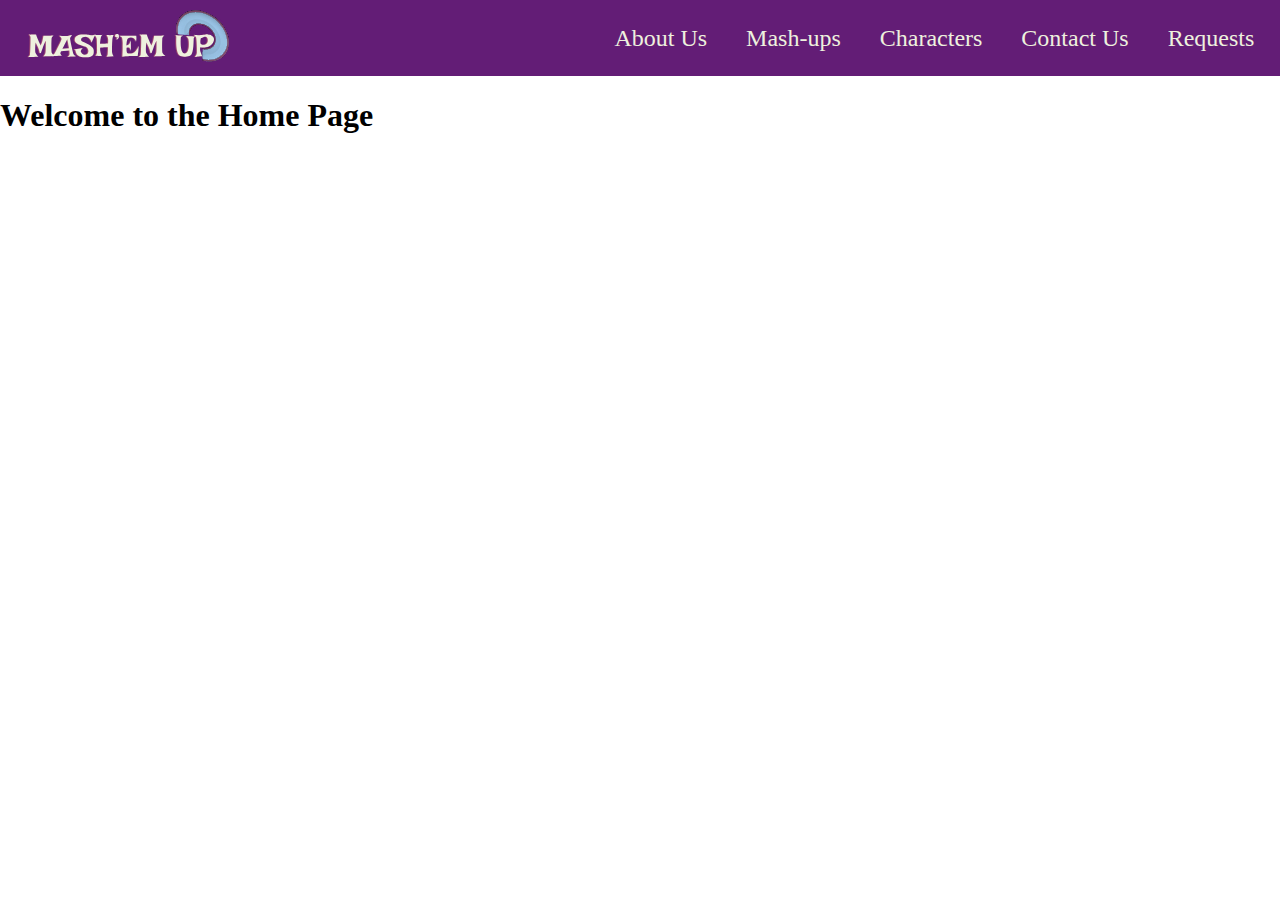
<file: src/main/resources/static/index.html>
<!DOCTYPE html>
<html lang="en">
<head>
    <meta charset="UTF-8">
    <meta name="viewport" content="width=device-width, initial-scale=1.0">
    <title>Home</title>
    <script src="navbar.js"></script>
</head>
<body>
    <custom-navbar></custom-navbar>
    <h1>Welcome to the Home Page</h1>
</body>
</html>
</file>
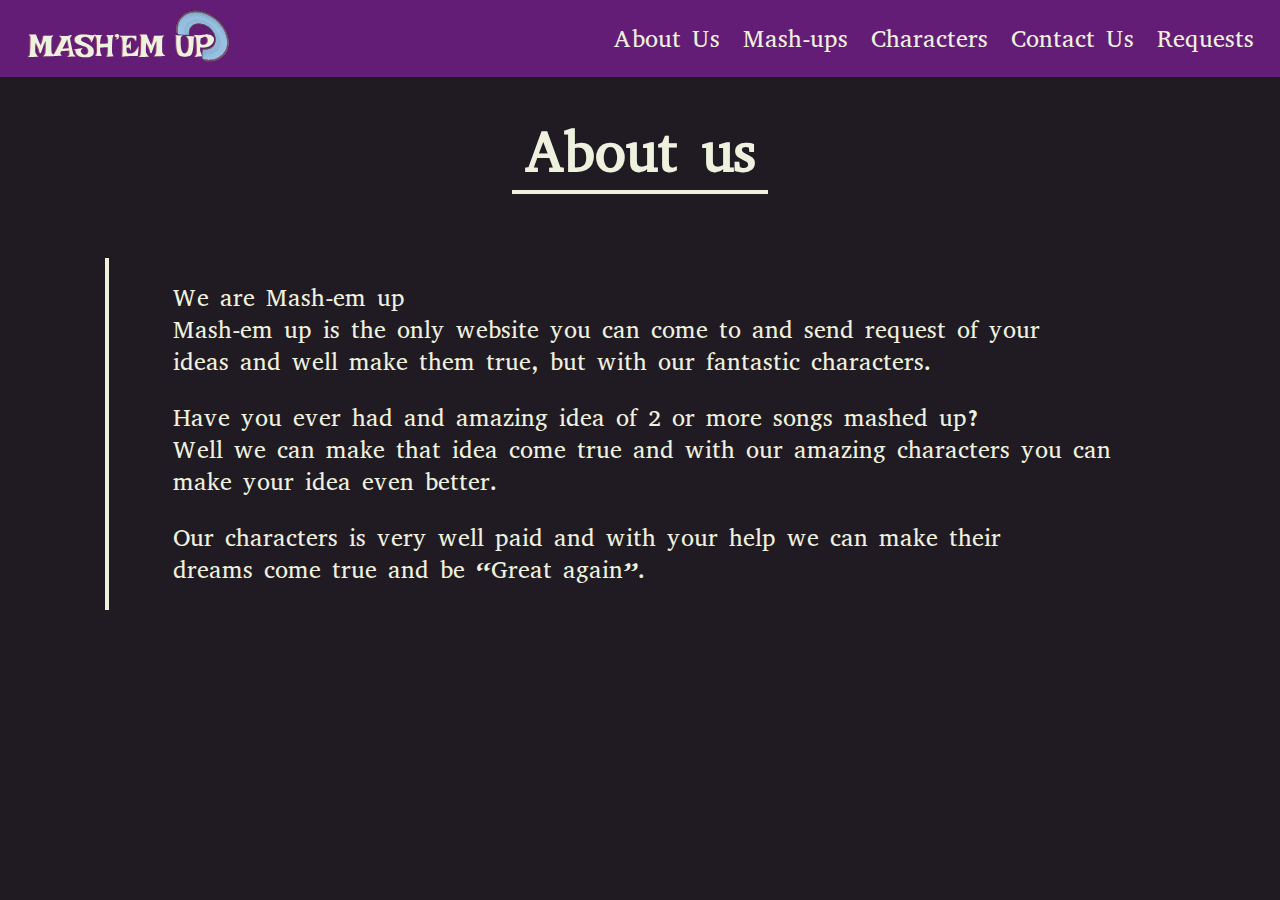
<file: src/main/resources/static/about-us.html>
<!DOCTYPE html>
<html lang="en">
<head>
    <meta charset="UTF-8">
    <meta name="viewport" content="width=device-width, initial-scale=1.0">
    <title>About us</title>
    <link rel="stylesheet" href="about-us.css">
    <script src="navbar.js"></script>
    <link rel="preconnect" href="https://fonts.googleapis.com">
    <link rel="preconnect" href="https://fonts.gstatic.com" crossorigin>
    <link href="https://fonts.googleapis.com/css2?family=Abyssinica+SIL&display=swap" rel="stylesheet">
</head>
<body class="abyssinica-sil-regular">
    <custom-navbar></custom-navbar>
    <div id="about-container">
        <div id="header-container">
            <h1>About us</h1>
            <div id="line"></div>
        </div>

        <div id="text-container">
            <p>
                We are Mash-em up <br>
                Mash-em up is the only website you can come to and send request of your<br>
                ideas and well make them true, but with our fantastic characters.<br>
            </p>
            <p>
                Have you ever had and amazing idea of 2 or more songs mashed up?<br>
                Well we can make that idea come true and with our amazing characters you can <br>
                make your idea even better.<br>
            </p>
            <p>
                Our characters is very well paid and with your help we can make their <br>
                dreams come true and be “Great again”.
            </p>
        </div>
    </div>
</body>
</html>
</file>
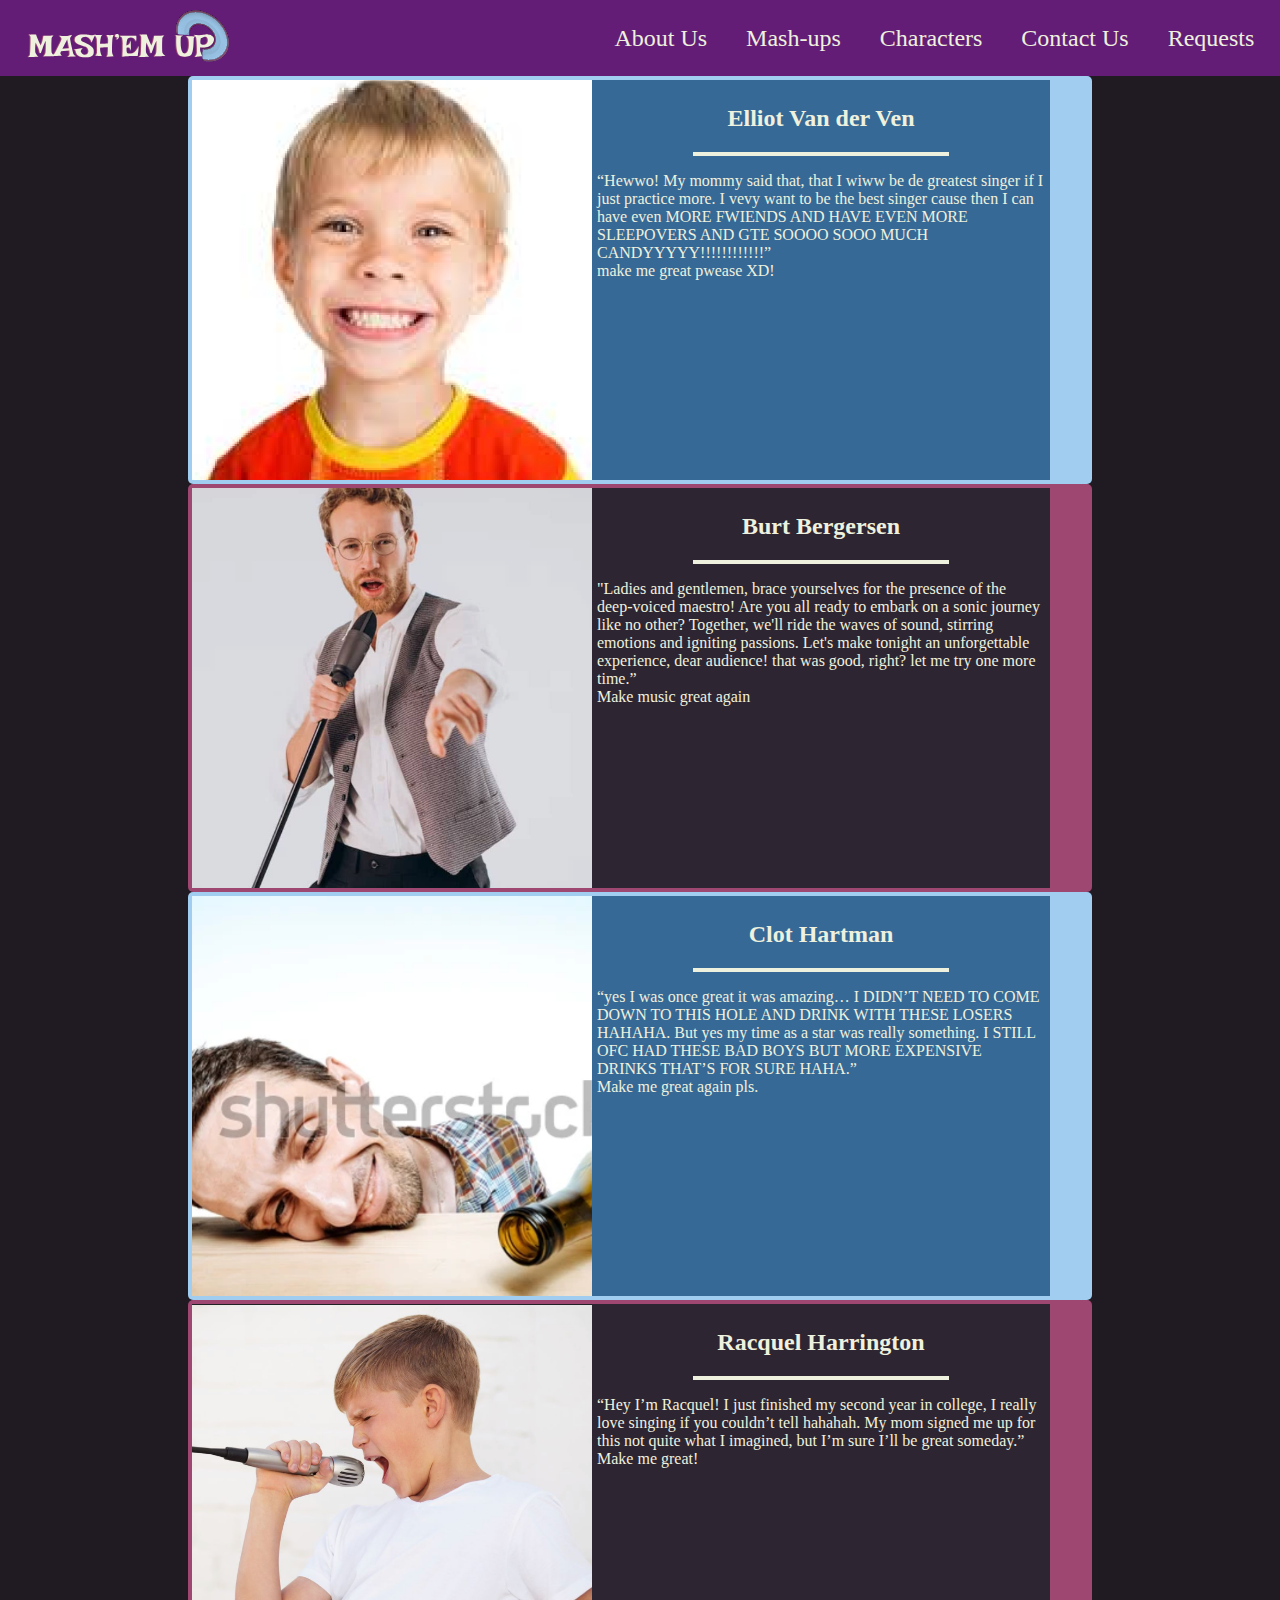
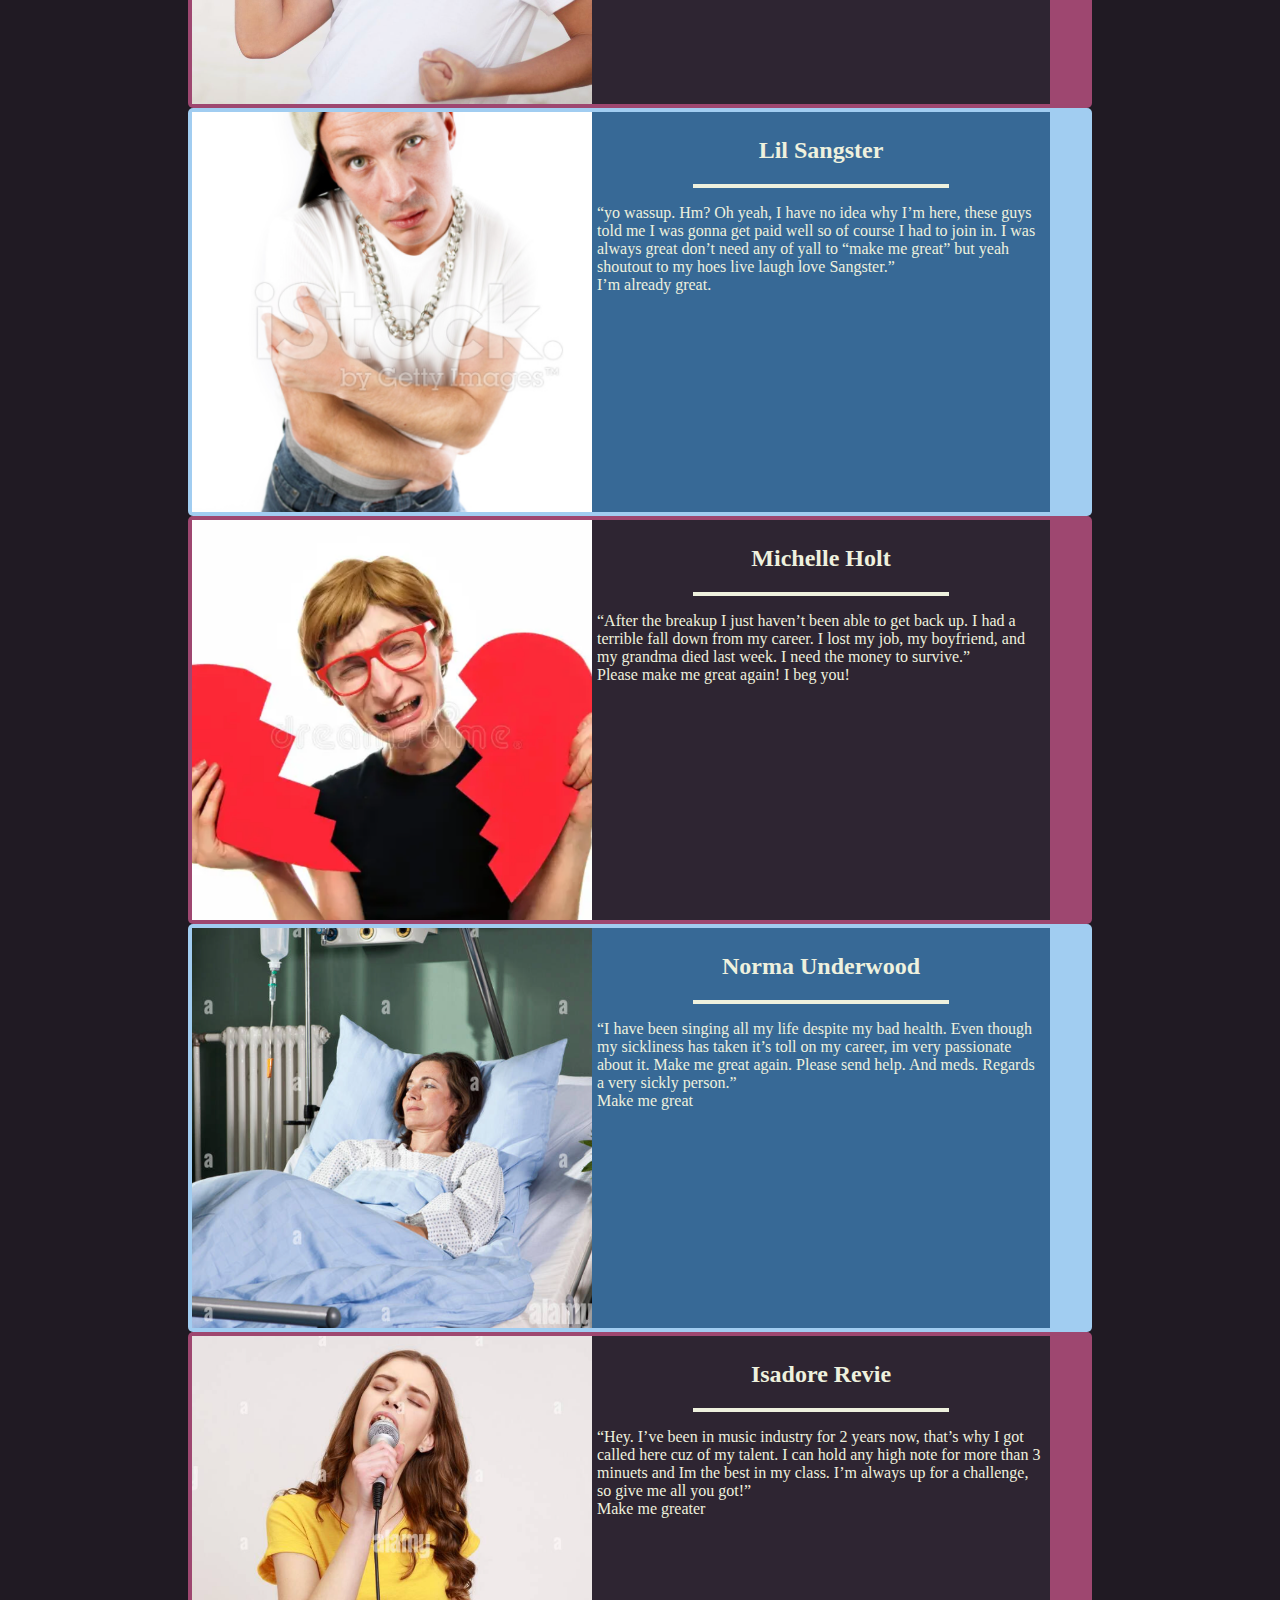
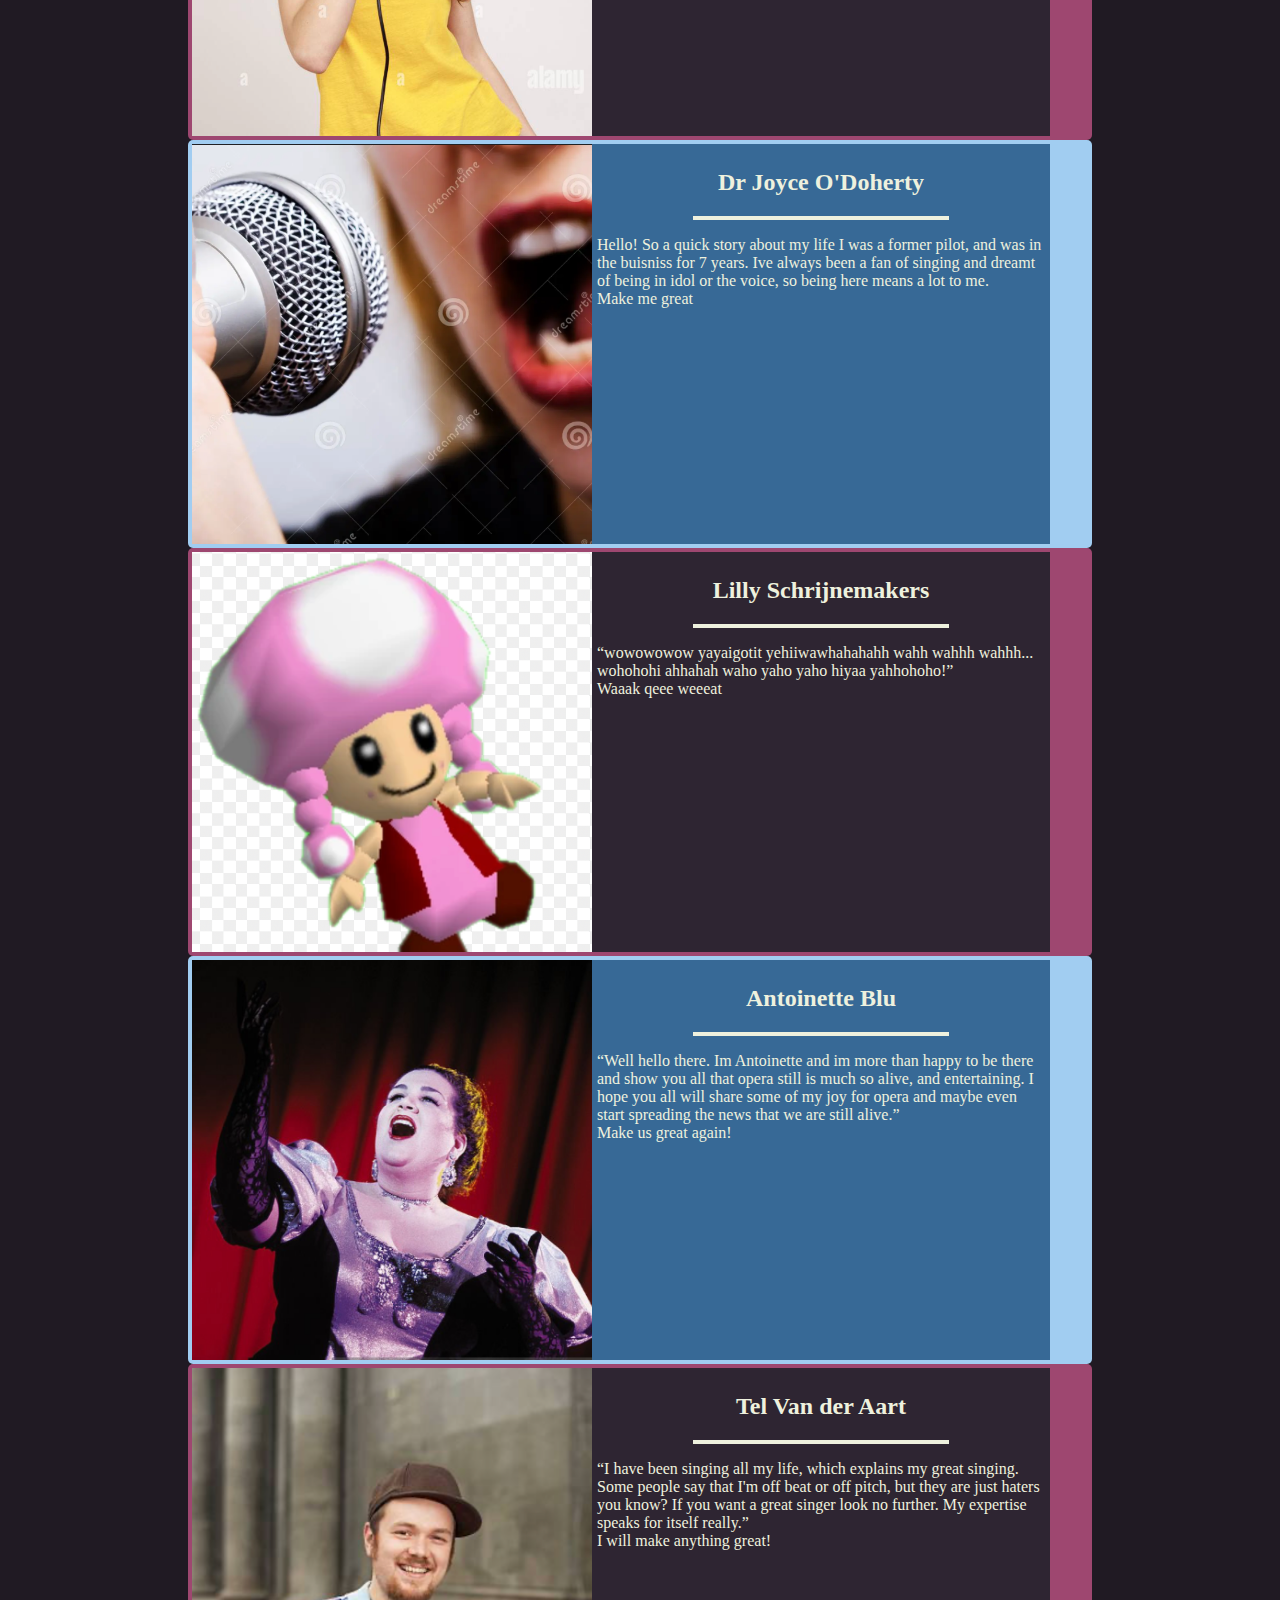
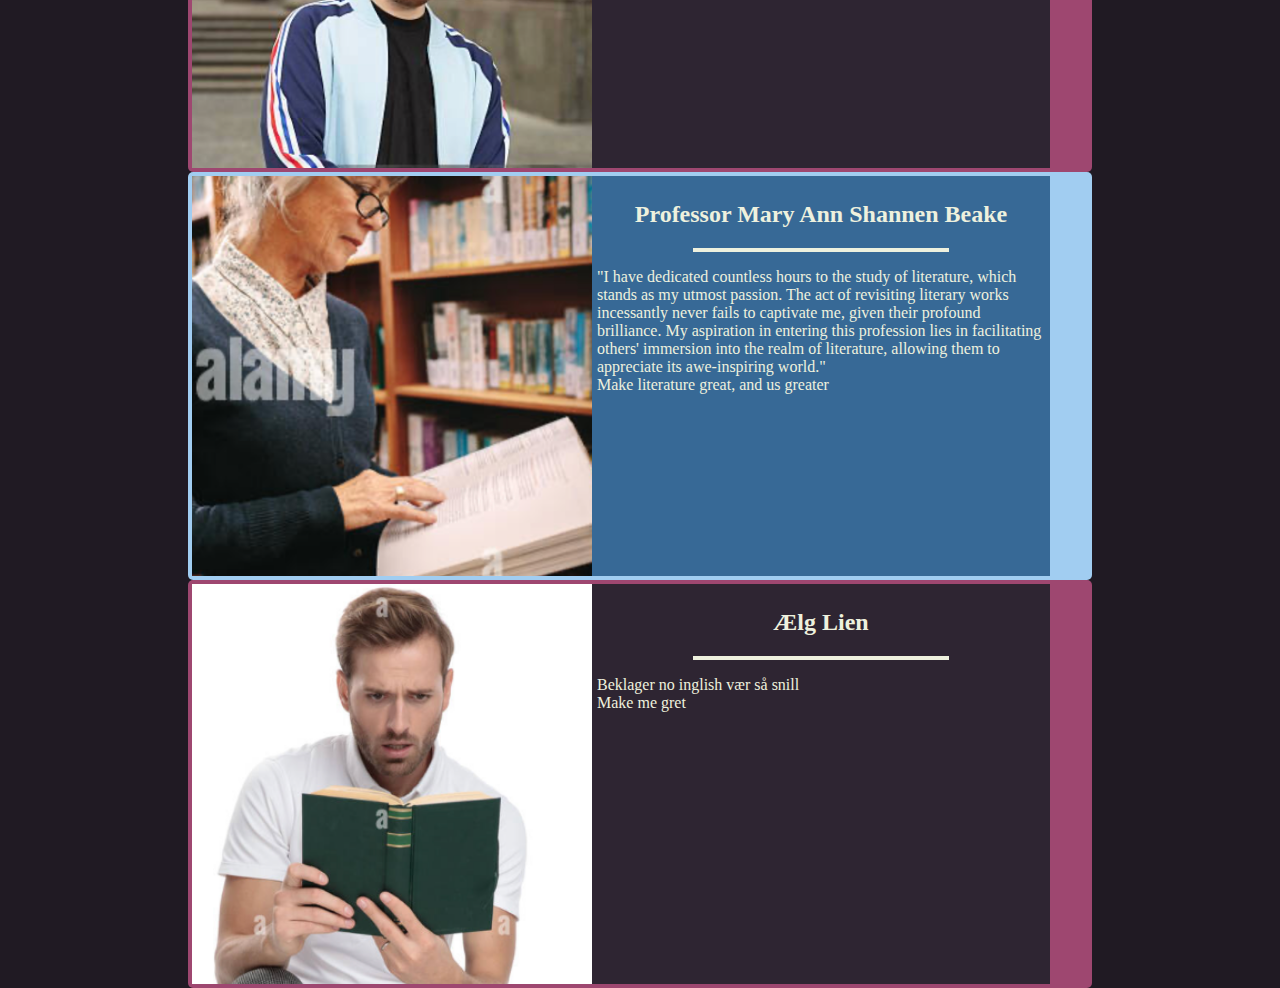
<file: src/main/resources/static/characters.html>
<!DOCTYPE html>
<html lang="en">
<head>
    <meta charset="UTF-8">
    <meta name="viewport" content="width=device-width, initial-scale=1.0">
    <title>Characters</title>
    <script src="navbar.js"></script>
    <link rel="stylesheet" href="characters.css"
</head>
<body>
    <custom-navbar></custom-navbar>

    <div class="container container1">
        <img src="pictures/kid.png" alt="kid" class="image">
        <div class="text">
            <h2>Elliot Van der Ven</h2>
            <div class="short-line"></div>
            <p>“Hewwo! My mommy said that, that I wiww be de greatest singer if I just practice more. I vevy want to be the best singer cause then I can have even MORE FWIENDS AND HAVE EVEN MORE SLEEPOVERS AND GTE SOOOO SOOO MUCH CANDYYYYY!!!!!!!!!!!!”
                <br>
                make me great pwease XD!
                </p>
        </div>
    </div>
    
    <div class="container container2">
        <img src="pictures/deepvoiceguy.png" alt="kid" class="image">
        <div class="text">
            <h2>Burt Bergersen </h2>
            <div class="short-line"></div>
            <p>"Ladies and gentlemen, brace yourselves for the presence of the deep-voiced maestro! Are you all ready to embark on a sonic journey like no other? Together, we'll ride the waves of sound, stirring emotions and igniting passions. Let's make tonight an unforgettable experience, dear audience! that was good, right? let me try one more time.”
                <br>
                Make music great again
                </p>
        </div>
    </div>

    <div class="container container1">
        <img src="pictures/drunk.png" alt="kid" class="image">
        <div class="text">
            <h2>Clot Hartman </h2>
            <div class="short-line"></div>
            <p>“yes I was once great it was amazing… I DIDN’T NEED TO COME DOWN TO THIS HOLE AND DRINK WITH THESE LOSERS HAHAHA. But yes my time as a star was really something. I STILL OFC HAD THESE BAD BOYS BUT MORE EXPENSIVE DRINKS THAT’S FOR SURE HAHA.”
                <br>
                Make me great again pls.
                </p>
        </div>
    </div>

    <div class="container container2">
        <img src="pictures/voicecrakk.png" alt="kid" class="image">
        <div class="text">
            <h2>Racquel Harrington</h2>
            <div class="short-line"></div>
            <p>“Hey I’m Racquel! I just finished my second year in college, I really love singing if you couldn’t tell hahahah. My mom signed me up for this not quite what I imagined, but I’m sure I’ll be great someday.”
                <br>
                Make me great!
                </p>
        </div>
    </div>

    <div class="container container1">
        <img src="pictures/sangster.png" alt="kid" class="image">
        <div class="text">
            <h2>Lil Sangster</h2>
            <div class="short-line"></div>
            <p>“yo wassup. Hm? Oh yeah, I have no idea why I’m here, these guys told me I was gonna get paid well so of course I had to join in. I was always great don’t need any of yall to “make me great” but yeah shoutout to my hoes live laugh love Sangster.”
                <br>
                I’m already great. 
                </p>
        </div>
    </div>

    <div class="container container2">
        <img src="pictures/heartbroken.png" alt="kid" class="image">
        <div class="text">
            <h2>Michelle Holt </h2>
            <div class="short-line"></div>
            <p>“After the breakup I just haven’t been able to get back up. I had a terrible fall down from my career. I lost my job, my boyfriend, and my grandma died last week. I need the money to survive.”
                <br>
                Please make me great again! I beg you!
                </p>
        </div>
    </div>

    <div class="container container1">
        <img src="pictures/sick.png" alt="kid" class="image">
        <div class="text">
            <h2>Norma Underwood </h2>
            <div class="short-line"></div>
            <p>“I have been singing all my life despite my bad health. Even though my sickliness has taken it’s toll on my career, im very passionate about it. Make me great again. Please send help. And meds. Regards a very sickly person.”
                <br>
                Make me great
                </p>
        </div>
    </div>

    <div class="container container2">
        <img src="pictures/highpitch.png" alt="kid" class="image">
        <div class="text">
            <h2>Isadore Revie</h2>
            <div class="short-line"></div>
            <p>“Hey. I’ve been in music industry for 2 years now, that’s why I got called here cuz of my talent. I can hold any high note for more than 3 minuets and Im the best in my class. I’m always up for a challenge, so give me all you got!”
                <br>
                Make me greater
                </p>
        </div>
    </div>

    <div class="container container1">
        <img src="pictures/closetomic.png" alt="kid" class="image">
        <div class="text">
            <h2>Dr Joyce O'Doherty</h2>
            <div class="short-line"></div>
            <p>Hello! So a quick story about my life I was a former pilot, and was in the buisniss for 7 years. Ive always been a fan of singing and dreamt of being in idol or the voice, so being here means a lot to me. 
                <br>
                Make me great
                </p>
        </div>
    </div>

    <div class="container container2">
        <img src="pictures/toadette.png" alt="kid" class="image">
        <div class="text">
            <h2>Lilly Schrijnemakers </h2>
            <div class="short-line"></div>
            <p>“wowowowow yayaigotit yehiiwawhahahahh wahh wahhh wahhh... wohohohi 		ahhahah waho yaho yaho hiyaa yahhohoho!”
                <br>
                Waaak qeee weeeat
                </p>
        </div>
    </div>

    <div class="container container1">
        <img src="pictures/opera.png" alt="kid" class="image">
        <div class="text">
            <h2>Antoinette Blu</h2>
            <div class="short-line"></div>
            <p>“Well hello there. Im Antoinette and im more than happy to be there and show you all that opera still is much so alive, and entertaining. I hope you all will share some of my joy for opera and maybe even start spreading the news that we are still alive.”
                <br>
                Make us great again!
                </p>
        </div>
    </div>

    <div class="container container2">
        <img src="pictures/tel.png" alt="kid" class="image">
        <div class="text">
            <h2>Tel Van der Aart</h2>
            <div class="short-line"></div>
            <p>“I have been singing all my life, which explains my great singing. Some people say 	that I'm off beat or off pitch, but they are just haters you know? If you want a great 	singer look no further. My expertise speaks for itself really.”
                <br>
                I will make anything great!
                </p>
        </div>
    </div>

    <div class="container container1">
        <img src="pictures/storyteller.png" alt="kid" class="image">
        <div class="text">
            <h2>Professor Mary Ann Shannen Beake</h2>
            <div class="short-line"></div>
            <p>"I have dedicated countless hours to the study of literature, which stands as my utmost passion. The act of revisiting literary works incessantly never fails to captivate me, given their profound brilliance. My aspiration in entering this profession lies in facilitating others' immersion into the realm of literature, allowing them to appreciate its awe-inspiring world." 
                <br>
                Make literature great, and us greater
                </p>
        </div>
    </div>

    <div class="container container2">
        <img src="pictures/reader.png" alt="kid" class="image">
        <div class="text">
            <h2>Ælg Lien</h2>
            <div class="short-line"></div>
            <p>Beklager no inglish vær så snill
                <br>
                Make me gret
            </p>
        </div>
    </div>
</body>
</html>
</file>
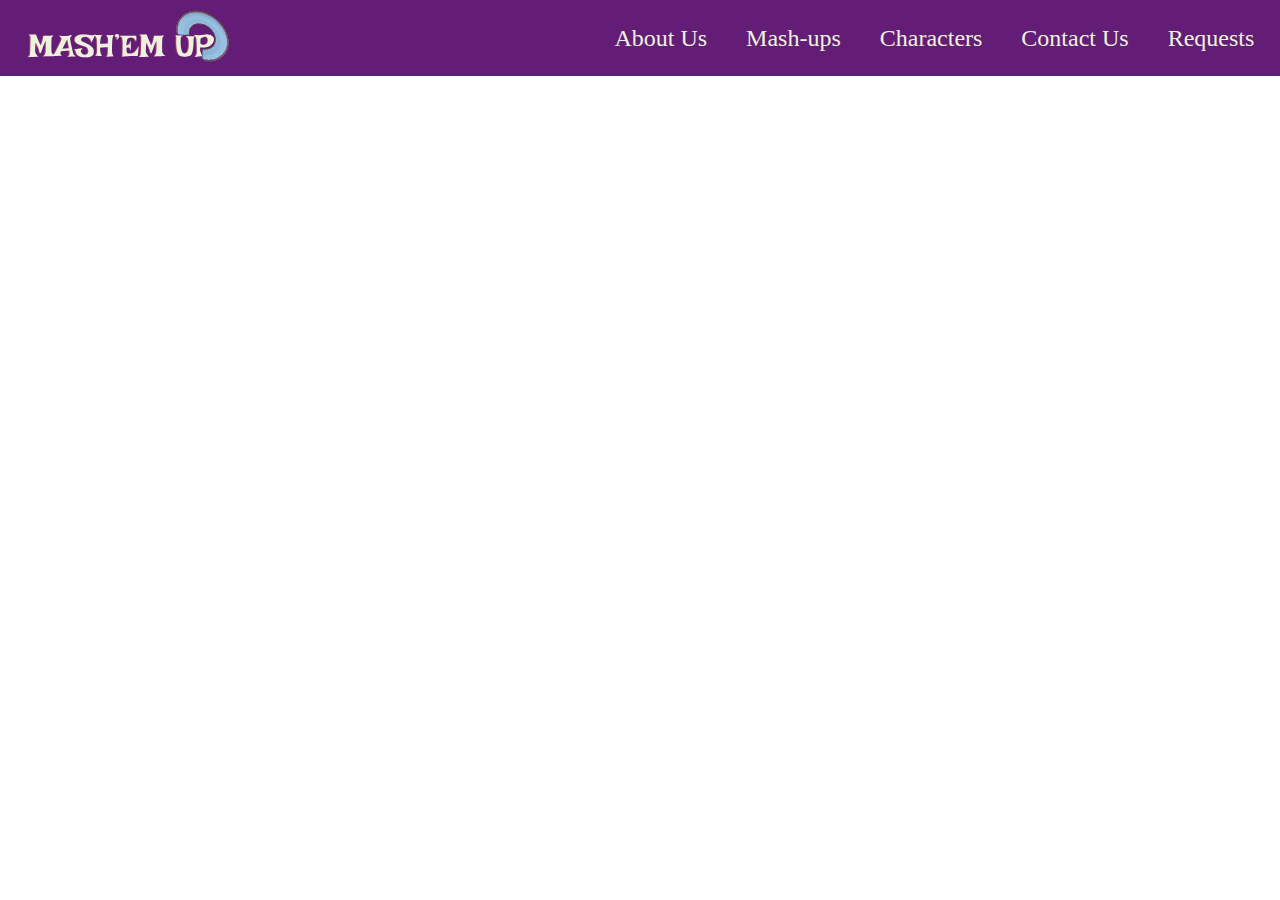
<file: src/main/resources/static/contact.html>
<!DOCTYPE html>
<html lang="en">
<head>
    <meta charset="UTF-8">
    <meta name="viewport" content="width=device-width, initial-scale=1.0">
    <title>Contact us</title>
    <script src="navbar.js"></script>
</head>
<body>
    <custom-navbar></custom-navbar>
</body>
</html>
</file>
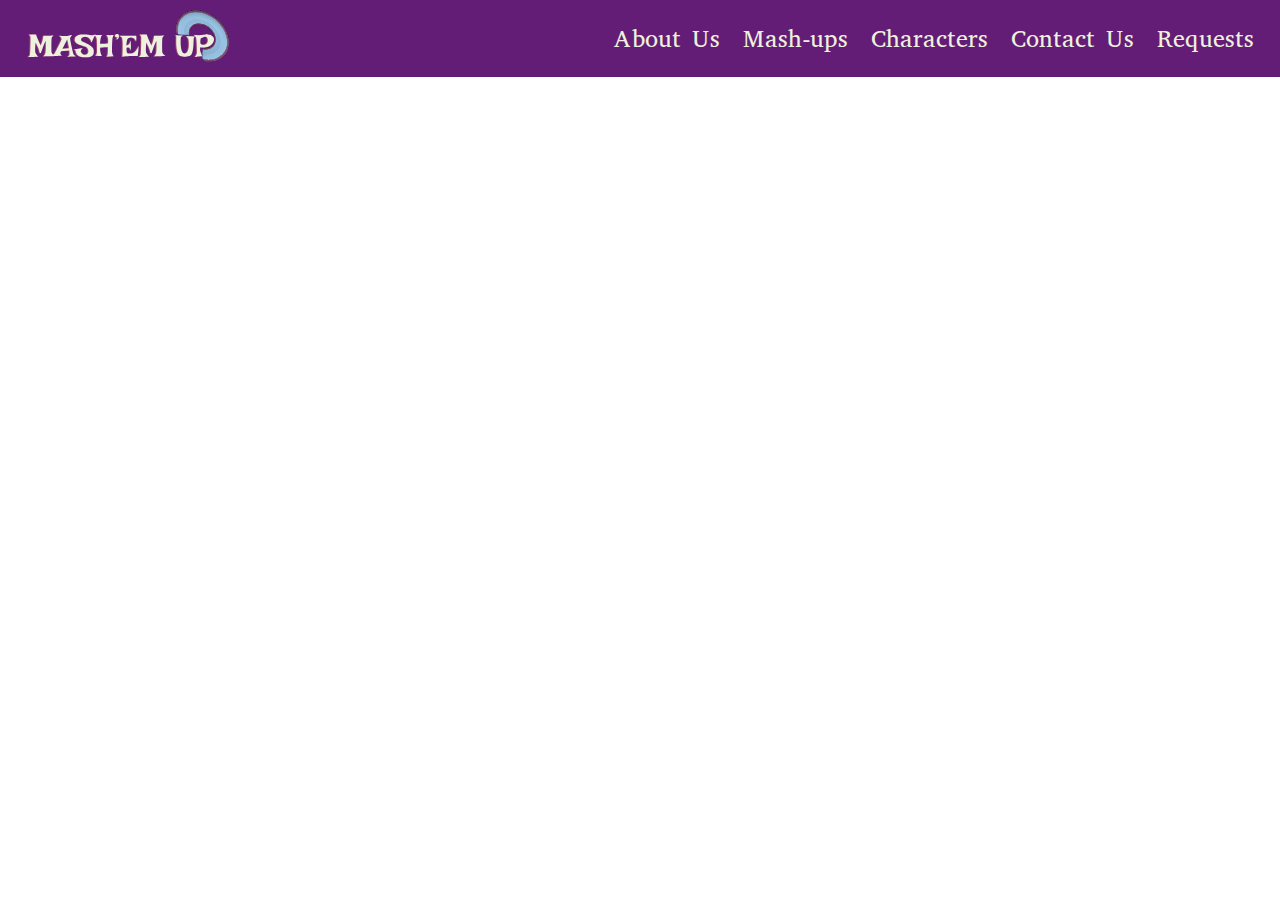
<file: src/main/resources/static/navbar.html>
<!DOCTYPE html>
<html lang="en">
<head>
    <meta charset="UTF-8">
    <meta name="viewport" content="width=device-width, initial-scale=1.0">
    <title>Navigation bar</title>
    <link rel="stylesheet" href="navbar.css">
    <link rel="preconnect" href="https://fonts.googleapis.com">
    <link rel="preconnect" href="https://fonts.gstatic.com" crossorigin>
    <link href="https://fonts.googleapis.com/css2?family=Abyssinica+SIL&display=swap" rel="stylesheet">
</head>
<body class="abyssinica-sil-regular">
    <div id="nav">
        <div class="logo">
            <a href="index.html">
                <img src="Logo.svg" alt="The logo of mash'em up">
            </a>
        </div>
        <div id="nav-links">
            <a class="nav-link" href="about-us.html">About Us</a>
            <a class="nav-link" href="mash-ups.html">Mash-ups</a>
            <a class="nav-link" href="characters.html">Characters</a>
            <a class="nav-link" href="contact.html">Contact Us</a>
            <a class="nav-link" href="requests.html">Requests</a>
        </div>
    </div>
</body>
</html>
</file>
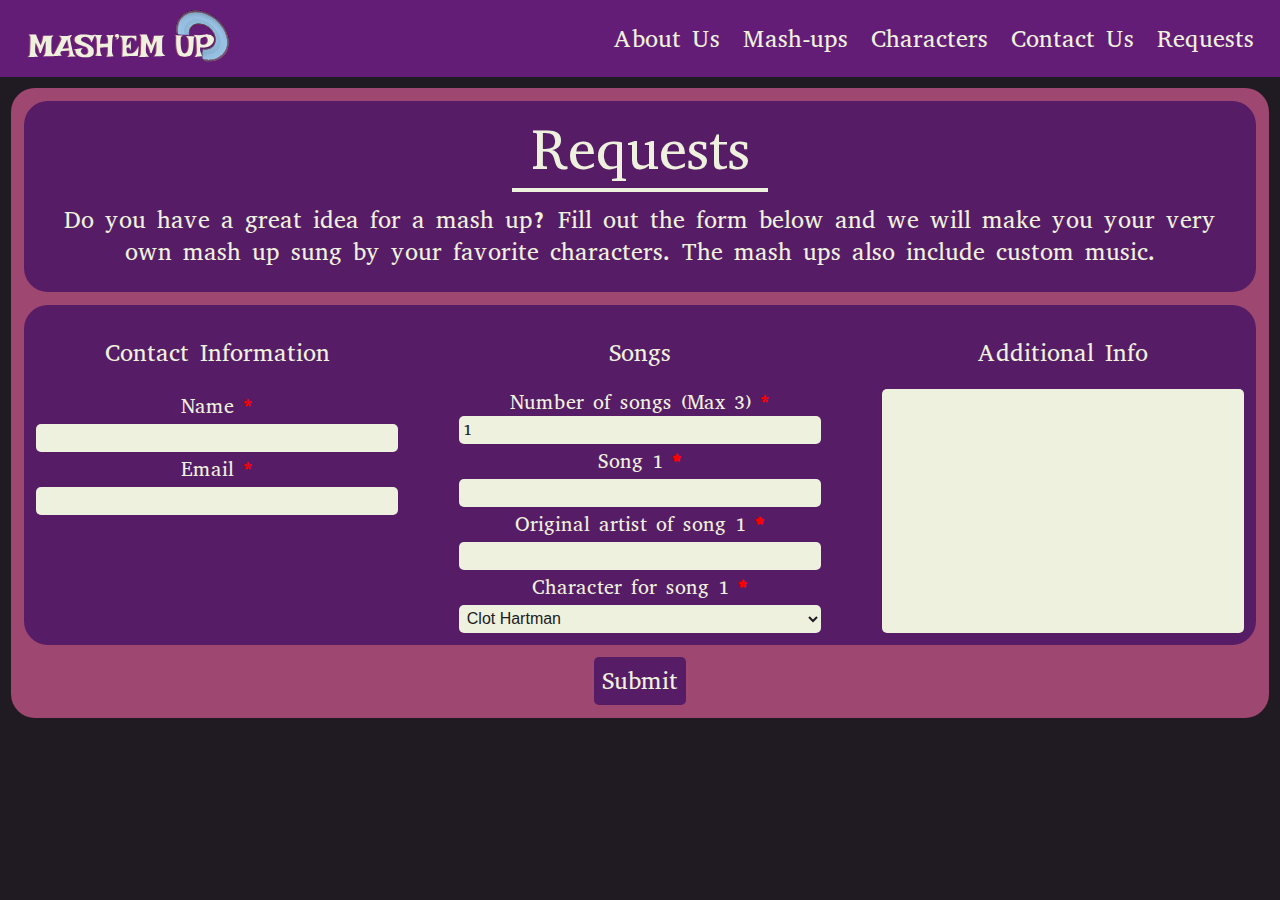
<file: src/main/resources/static/requests.html>
<!DOCTYPE html>
<html lang="en">
<head>
    <meta charset="UTF-8">
    <meta name="viewport" content="width=device-width, initial-scale=1.0">
    <title>Requests</title>
    <script src="navbar.js"></script>
    <link rel="stylesheet" href="requests.css">
    <link rel="preconnect" href="https://fonts.googleapis.com">
    <link rel="preconnect" href="https://fonts.gstatic.com" crossorigin>
    <link href="https://fonts.googleapis.com/css2?family=Abyssinica+SIL&display=swap" rel="stylesheet">
</head>
<body class="abyssinica-sil-regular">
    <custom-navbar></custom-navbar>
    <div class="form-container">
        <div id="form-description">
            <h1 class="abyssinica-sil-regular">Requests</h1>
            <div class="short-line"></div>
            <p class="abyssinica-sil-regular">Do you have a great idea for a mash up? Fill out the form below and we will make you your very own mash up sung by your favorite characters. The mash ups also include custom music.</p>
        </div>

        <form id="requests-form" action="/submitRequest/submit" method="post">
            <div id="contact-info">
                <h2 class="abyssinica-sil-regular">Contact Information</h2>
                <label for="name" class="abyssinica-sil-regular">Name <span class="abyssinica-sil-regular required">*</span></label>
                <input type="text" id="name" name="name" required class="abyssinica-sil-regular">
                <label for="email" class="abyssinica-sil-regular">Email <span class="abyssinica-sil-regular required">*</span></label>
                <input type="email" id="email" name="email" required class="abyssinica-sil-regular">
            </div>
            <div id="songs">
                <h2 class="abyssinica-sil-regular">Songs</h2>
                <label for="amount-songs" class="abyssinica-sil-regular">Number of songs (Max 3) <span class="abyssinica-sil-regular required">*</span></label>
                <input type="number" id="amount-songs" name="amountSongs" required onchange="generateSongInputs()" min="1" max="3" value="1" class="abyssinica-sil-regular">
            <div id="song-inputs"></div>
            </div>
            <div id="additional-info">
                <h2 class="abyssinica-sil-regular">Additional Info</h2>
                <textarea id="additional-info" name="additionalInfo" maxlength="2000" class="abyssinica-sil-regular"></textarea>
            </div>
        </form>
        <button type="submit" id="submit-request" class="abyssinica-sil-regular">Submit</button>
    </div>  
    <script src="requests.js"></script>
</body>
</html>
</file>
<file: src/main/resources/static/about-us.css>
body {
    margin: 0%;
    padding: 0%;
    background-color: #201A23;
}

h1 {
    color: #EEF1DE;
    text-align: center;
    font-size: 3.5rem;
    margin-bottom: 0;
}

p {
    color: #EEF1DE;
    font-size: 1.5rem;
}

#text-container {
    border-left-color: #EEF1DE;
    border-left-style: solid;
    border-left-width: 0.25rem;
    padding-left: 5%;
    padding-right: 5%;
}

#line {
    width: 20vw;
    height: 0.25rem;
    background-color: #EEF1DE;
    margin-top: 0;
}

#about-container {
    display: flex;
    flex-direction: column;
    justify-content: center;
    align-items: center;
}

#header-container {
    display: flex;
    flex-direction: column;
    justify-content: center;
    align-items: center;
    margin-bottom: 5%;
}

.abyssinica-sil-regular {
    font-family: "Abyssinica SIL", serif;
    font-weight: 400;
    font-style: normal;
}
</file>
<file: src/main/resources/static/characters.css>
body {
    margin: 0%;
    padding: 0%;
    background-color: #201A23;
}

h2 {
    color: #EEF1DE;
    text-align: center;

}
.short-line {
    width: 20vw;
    height: 0.25rem;
    background-color: #EEF1DE;
    margin-top: 0;
    margin: auto;
}

.container1 {
    display: flex;
    background-color: #A1CDF1; /* Change this to the color you want */
    width: 70%; /* adjust as needed */
    border-radius: 5px; /* adjust as needed */
    border-style: none;
    padding: 0.25rem;
    margin: auto;

    .text {
        background-color: #376996;
        padding: 5px; /* Adjust as needed */
        width: 50%; /* Adjust as needed */
    }
}



.image {
    width: 400px;  /* Change this to the width you want */
    height: 400px; /* Change this to the height you want */
    object-fit: cover; /* This makes the image cover the entire space without distorting the aspect ratio */
}


.container2 {
   
    display: flex;
    background-color: #9E4770; /* Change this to the color you want */ 
    width: 70%; /* adjust as needed */
    border-radius: 5px; /* adjust as needed */
    border-style: none;
    padding: 0.25rem;
    margin: auto;
    .text {
       
        background-color: #2E2532;
        padding: 5px; /* Adjust as needed */
        width: 50%; /* Adjust as needed */
    }
}


.image {
    width: 400px;  /* Change this to the width you want */
    height: 400px; /* Change this to the height you want */
    object-fit: cover; /* This makes the image cover the entire space without distorting the aspect ratio */
}

.text {
    max-width: 600px;
    color: #EEF1DE;
}
</file>
<file: src/main/resources/static/navbar.css>
body {
    margin: 0;
    padding: 0;
}
#nav {
    position: sticky;
    top: 0;
    background-color: rgba(99, 29, 118, 80);
    display: flex;
    flex-direction: row;
    justify-content: space-between;
    align-self: center;
    z-index: 100;
}

#nav-links {
    display: flex;
    flex-direction: row;
    flex-wrap: nowrap;
    justify-content: space-between;
    align-self: center;
    width: 50vw;
    padding-right: 2vw;
}

.nav-link{
    color: #EEF1DE;
    font-size: 1.5rem;
    white-space: nowrap;
    text-decoration: none;
}

.nav-link:hover {
    text-decoration: underline;
}

.logo {
    padding-left: 2vw;
}

.abyssinica-sil-regular {
    font-family: "Abyssinica SIL", serif;
    font-weight: 400;
    font-style: normal;
}
</file>
<file: src/main/resources/static/requests.css>
body {
    margin: 0%;
    padding: 0%;
    background-color: #201A23;
}

h1 {
    color: #EEF1DE;
    font-size: 3.5rem;
    margin: 0;
    padding: 0;
}

h2 {
    color: #EEF1DE; /* adjust as needed */
    text-align: center;
}

p {
    color: #EEF1DE;
    font-size: 1.5rem;
    margin: 1%;
    padding: 0;
}

#requests-form input {
    font-size: 16px; /* adjust as needed */
    color: #201A23; /* adjust as needed */
    background-color: #EEF1DE;
    width: 100%; /* adjust as needed */
    border-radius: 5px; /* adjust as needed */
    border-style: none;
    padding: 0.25rem;
}

#requests-form label {
    color: #EEF1DE; /* adjust as needed */
    padding: 0.25rem;
    font-size: 1.25rem; /* adjust as needed */
}

#requests-form select {
    font-size: 16px; /* adjust as needed */
    color: #201A23; /* adjust as needed */
    background-color: #EEF1DE;
    width: 100%; /* adjust as needed */
    border-radius: 5px; /* adjust as needed */
    border-style: none;
    padding: 0.25rem;
}

#requests-form input, #requests-form select {
    box-sizing: border-box;
    height: 1.75rem; /* adjust as needed */
    line-height: 1.75rem; /* adjust as needed */
}

#requests-form textarea {
    color: #201A23; /* adjust as needed */
    background-color: #EEF1DE;
    border-radius: 5px; /* adjust as needed */
    border-style: none;
    padding: 0.25rem;
    box-sizing: border-box;
    margin: 0;
    border: 0;
    width: 100%;
    height: auto;
    resize: none;
    flex-grow: 1;
}

#requests-form > div {
    flex: 1;
}

#requests-form {
    display: flex;
    flex-direction: row;
    justify-content: space-evenly;
    align-items: stretch;
    gap: 5%;
    background-color: #561C65;
    border-radius: 1.5rem;
    padding: 1%;
    margin: 1%;
    width: 98%;
}

.form-container {
    display: flex;
    flex-direction: column;
    justify-content: center;
    align-items: center;
    padding: 1%;
    margin: 0.67em;
    background-color: #9E4770;
    border-radius: 1.5rem;
    
}

#form-description {
    display: flex;
    flex-direction: column;
    justify-content: center;
    align-items: center;
    text-align: center;
    background-color: #561C65;
    border-radius: 1.5rem;
    padding: 1%;
}

#contact-info {
    display: flex;
    flex-direction: column;
    justify-content: flex-start;
    align-items: center;
}

.short-line {
    width: 20vw;
    height: 0.25rem;
    background-color: #EEF1DE;
    margin-top: 0;
}

#song-inputs{
    display: flex;
    flex-direction: column;
    justify-content: center;
    align-items: center;
}

#songs {
    text-align: center;
}

#additional-info {
    display: flex;
    flex-direction: column;
    flex-grow: 1;
}

button {
    background-color: #561C65;
    color: #EEF1DE;
    border-radius: 5px;
    border-style: none;
    padding: 0.5rem;
    font-size: 1.5rem;

}

button:hover {
    font-size: 1.6rem; /* Increase the font size */
    transform: scale(1.05); /* Slightly increase the size of the button */
    box-shadow: 5px 5px 10px rgba(0, 0, 0, 0.3); /* Add a box shadow */
}

.required {
    color: red;
    font-weight: bold;
}

.abyssinica-sil-regular {
    font-family: "Abyssinica SIL", serif;
    font-weight: 400;
    font-style: normal;
}
</file>
